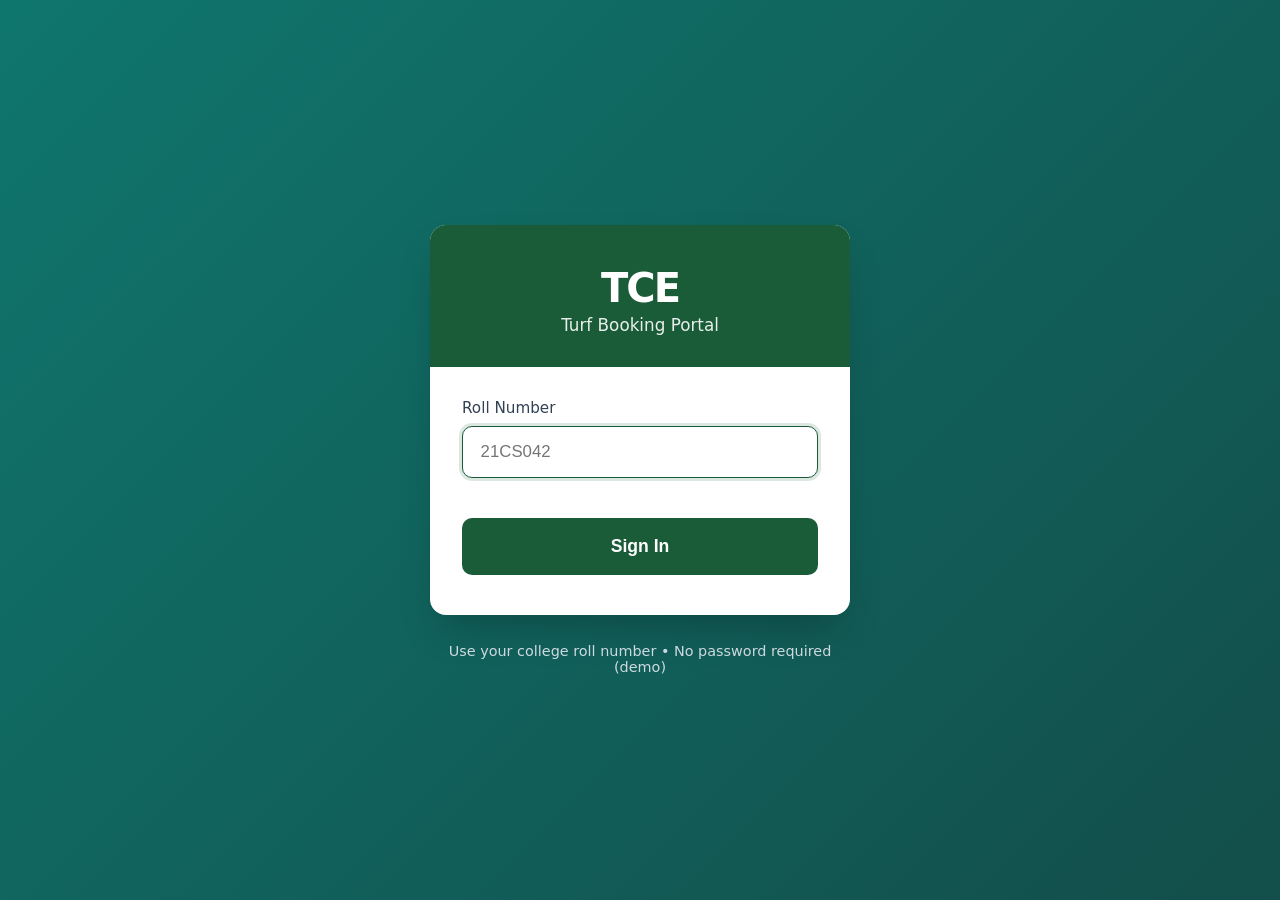
<file: index.html>
<!DOCTYPE html>
<html lang="en">
<head>
  <meta charset="UTF-8">
  <meta name="viewport" content="width=device-width, initial-scale=1.0">
  <title>TCE Turf Booking</title>
  <link rel="stylesheet" href="styles.css">
</head>
<body>

  <div class="login-wrapper">
    <div class="card">
      <div class="header">
        <h1>TCE</h1>
        <p>Turf Booking Portal</p>
      </div>

      <div class="form-content">
        <form id="loginForm">
          <div class="field">
            <label for="roll">Roll Number</label>
            <input 
              type="text" 
              id="roll" 
              placeholder="21CS042" 
              autocomplete="off"
              required
              autofocus
            >
          </div>

          <button type="submit" class="submit-btn">Sign In</button>
        </form>
      </div>
    </div>

    <div class="footer-note">
      Use your college roll number • No password required (demo)
    </div>
  </div>

  <script src="script.js"></script>
</body>
</html>
</file>
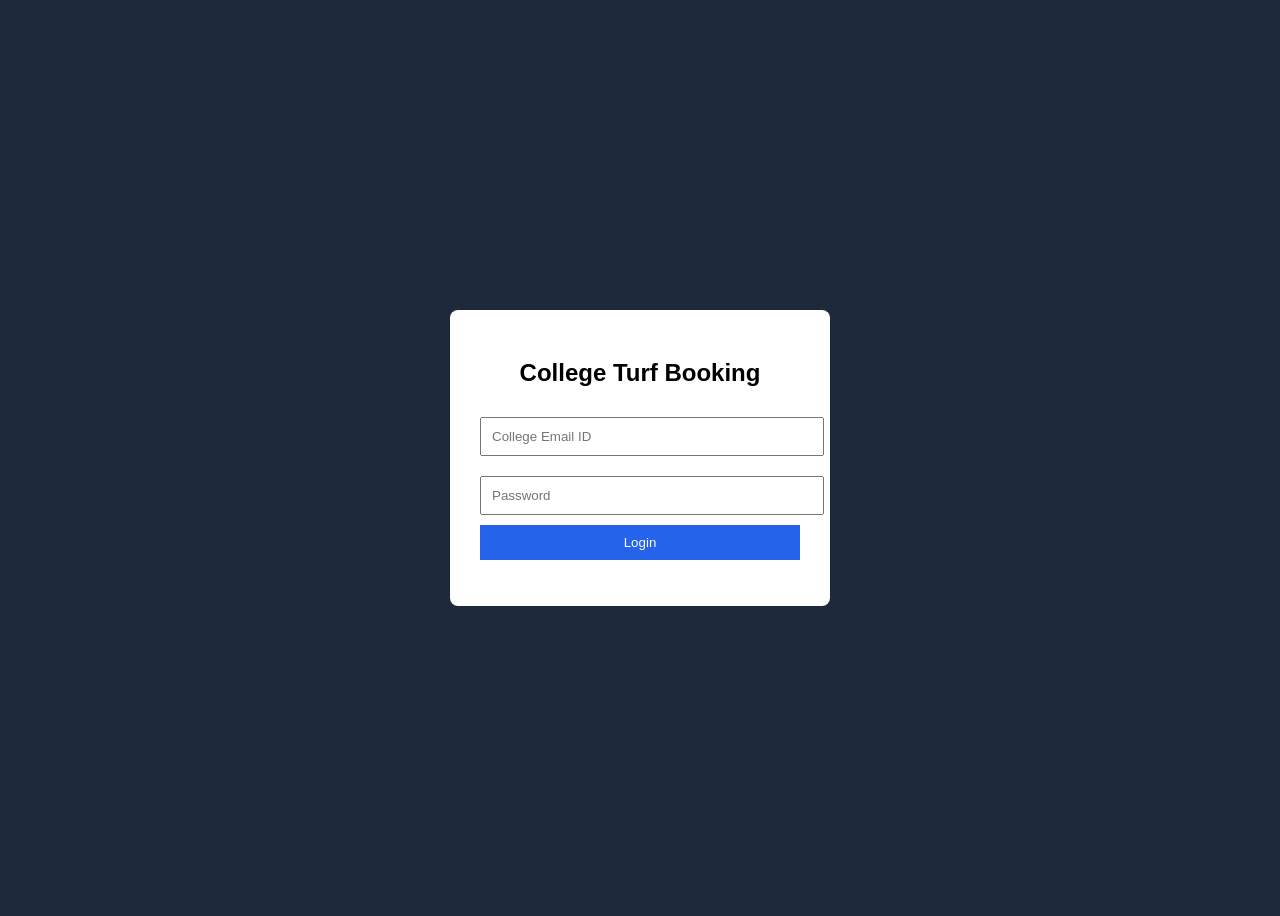
<file: login.html>
<!DOCTYPE html>
<html lang="en">
<head>
    <meta charset="UTF-8">
    <title>College Turf Booking | Login</title>
    <link rel="stylesheet" href="login.css">
</head>
<body>

<div class="login-container">
    <h2>College Turf Booking</h2>

    <form id="loginForm">
        <input 
            type="email" 
            id="email" 
            placeholder="College Email ID" 
            required 
        />

        <input 
            type="password" 
            id="password" 
            placeholder="Password" 
            required 
        />

        <button type="submit">Login</button>
    </form>

    <p id="error-msg"></p>
</div>

<script src="login.js"></script>
</body>
</html>
</file>
<file: styles.css>
:root {
  --primary: #1a5c38;
  --primary-dark: #124128;
  --light: #f8fafc;
  --gray: #64748b;
  --gray-light: #e2e8f0;
}

* {
  margin: 0;
  padding: 0;
  box-sizing: border-box;
}

body {
  min-height: 100dvh;
  font-family: system-ui, -apple-system, sans-serif;
  background: linear-gradient(135deg, #0f766e 0%, #134e4a 100%);
  display: grid;
  place-items: center;
  padding: 1.5rem;
  color: #0f172a;
}

.login-wrapper {
  width: 100%;
  max-width: 420px;
}

.card {
  background: white;
  border-radius: 16px;
  overflow: hidden;
  box-shadow: 0 20px 40px -12px rgba(0,0,0,0.25);
  backdrop-filter: blur(8px);
}

.header {
  background: var(--primary);
  color: white;
  padding: 2.5rem 2rem 2rem;
  text-align: center;
}

.header h1 {
  font-size: 2.5rem;
  font-weight: 700;
  letter-spacing: -0.05em;
  margin-bottom: 0.25rem;
}

.header p {
  font-size: 1.05rem;
  opacity: 0.9;
}

.form-content {
  padding: 2rem 2rem 2.5rem;
}

.field {
  margin-bottom: 1.5rem;
  text-align: left;
}

label {
  display: block;
  margin-bottom: 0.6rem;
  font-size: 0.95rem;
  font-weight: 500;
  color: #334155;
}

input {
  width: 100%;
  padding: 0.95rem 1.1rem;
  border: 1px solid var(--gray-light);
  border-radius: 10px;
  font-size: 1.05rem;
  transition: all 0.2s ease;
  background: #f8fafc;
}

input:focus {
  outline: none;
  border-color: var(--primary);
  box-shadow: 0 0 0 3px rgba(26,92,56,0.15);
  background: white;
}

.submit-btn {
  width: 100%;
  padding: 1.1rem;
  background: var(--primary);
  color: white;
  border: none;
  border-radius: 10px;
  font-size: 1.1rem;
  font-weight: 600;
  cursor: pointer;
  transition: all 0.25s ease;
  margin-top: 1rem;
}

.submit-btn:hover {
  background: var(--primary-dark);
  transform: translateY(-1px);
}

.submit-btn:active {
  transform: translateY(0);
}

.footer-note {
  text-align: center;
  margin-top: 1.8rem;
  color: #e2e8f0;
  font-size: 0.9rem;
  opacity: 0.9;
}

@media (max-width: 480px) {
  .card {
    border-radius: 12px;
  }
  .header {
    padding: 2rem 1.5rem 1.5rem;
  }
  .form-content {
    padding: 1.75rem 1.5rem 2rem;
  }
}
</file>
<file: login.css>
body {
    font-family: Arial, sans-serif;
    background: #1e293b;
    display: flex;
    justify-content: center;
    align-items: center;
    height: 100vh;
}

.login-container {
    background: white;
    padding: 30px;
    width: 320px;
    border-radius: 8px;
    text-align: center;
}

.login-container h2 {
    margin-bottom: 20px;
}

input {
    width: 100%;
    padding: 10px;
    margin: 10px 0;
}

button {
    width: 100%;
    padding: 10px;
    background: #2563eb;
    color: white;
    border: none;
    cursor: pointer;
}

button:hover {
    background: #1d4ed8;
}

#error-msg {
    color: red;
    margin-top: 10px;
}
</file>
